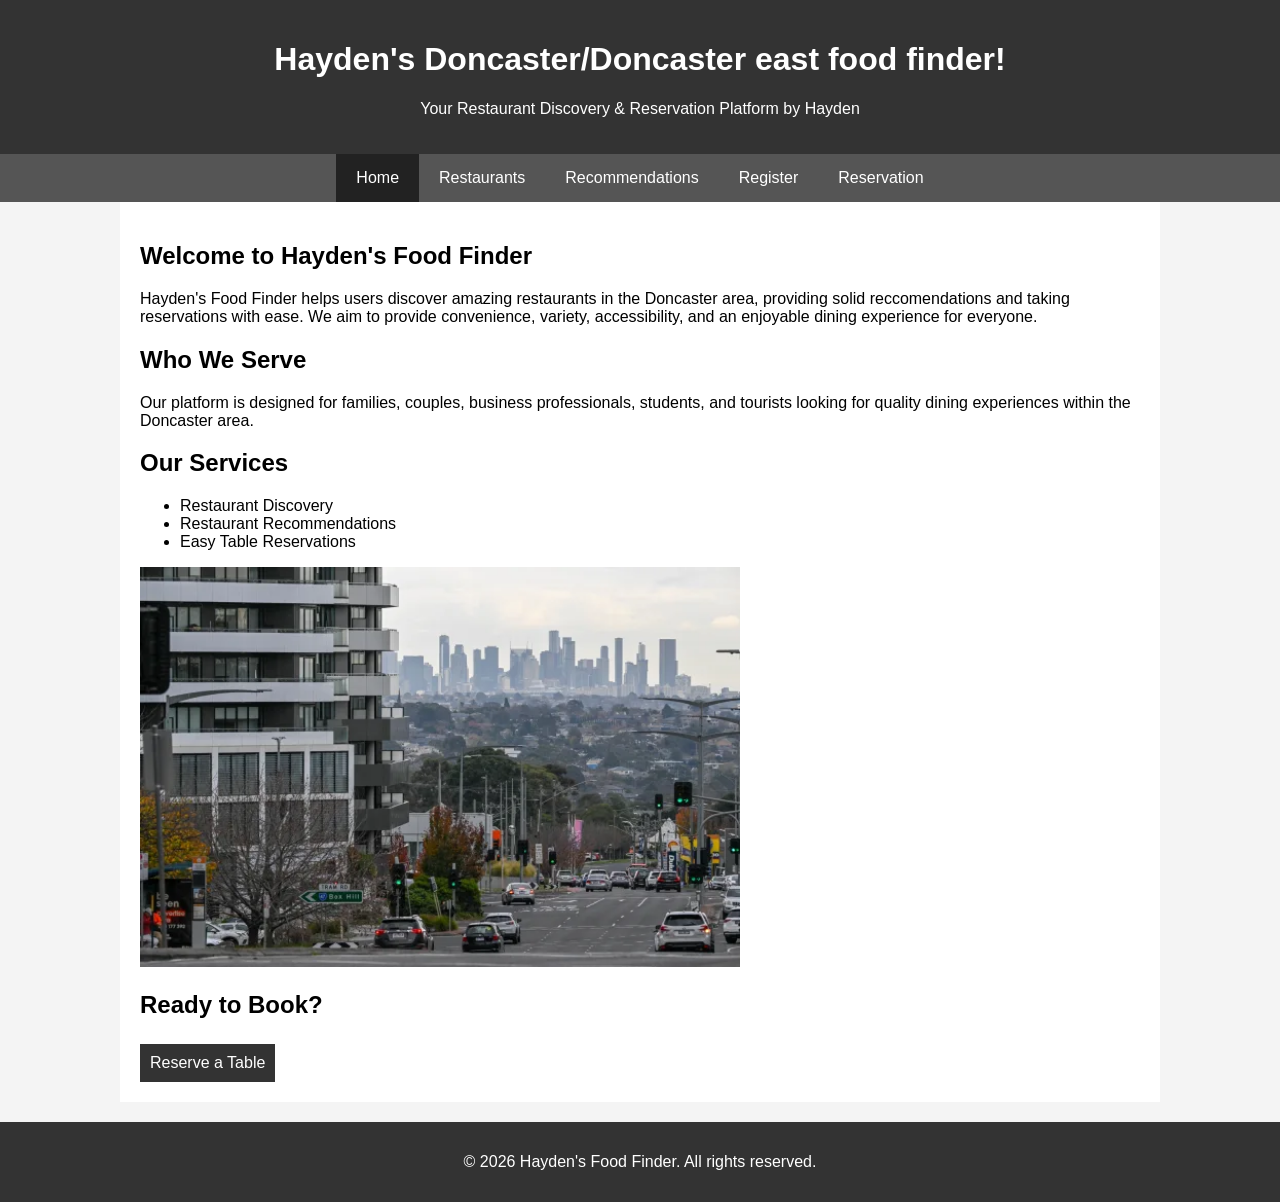
<file: index.html>
<!DOCTYPE html>
<html lang="en">
<head>
    <meta charset="UTF-8">
    <meta name="viewport" content="width=device-width, initial-scale=1.0">
    <title>Food Finder - Home</title>

    <link rel="stylesheet" href="style.css">
</head>
<body>

    <header>
        <h1>Hayden's Doncaster/Doncaster east food finder!
        </h1>
        <p>Your Restaurant Discovery & Reservation Platform by Hayden </Wbr></p>
    </header>

    <nav>
        <ul>
            <li><a href="index.html" class="active">Home</a></li>
            <li><a href="restaurants.html">Restaurants</a></li>
            <li><a href="recommend.html">Recommendations</a></li>
            <li><a href="register.html">Register</a></li>
            <li><a href="reservation.html">Reservation</a></li>
        </ul>
    </nav>

    <section>
        <h2>Welcome to Hayden's Food Finder</h2>

        <p>
            Hayden's Food Finder helps users discover amazing restaurants in the Doncaster area, providing solid reccomendations and taking reservations with ease.
            We aim to provide convenience, variety, accessibility,
            and an enjoyable dining experience for everyone.
        </p>

        <h2>Who We Serve</h2>

        <p>
            Our platform is designed for families, couples,
            business professionals, students, and tourists
            looking for quality dining experiences within the Doncaster area.
        </p>

        <h2>Our Services</h2>

        <ul>
            <li>Restaurant Discovery</li>
            <li>Restaurant Recommendations</li>
            <li>Easy Table Reservations</li>
        </ul>

        <img src="doncaster.jpeg"
             alt="Photo of doncaster/doncaster east"
             width="600">

    


        <h2>Ready to Book?</h2>

        <a href="reservation.html">
            <button>Reserve a Table</button>
        </a>

    </section>

   
    <footer>
        <p>&copy; 2026 Hayden's Food Finder. All rights reserved.</p>
    </footer>

</body>
</html>
</file>
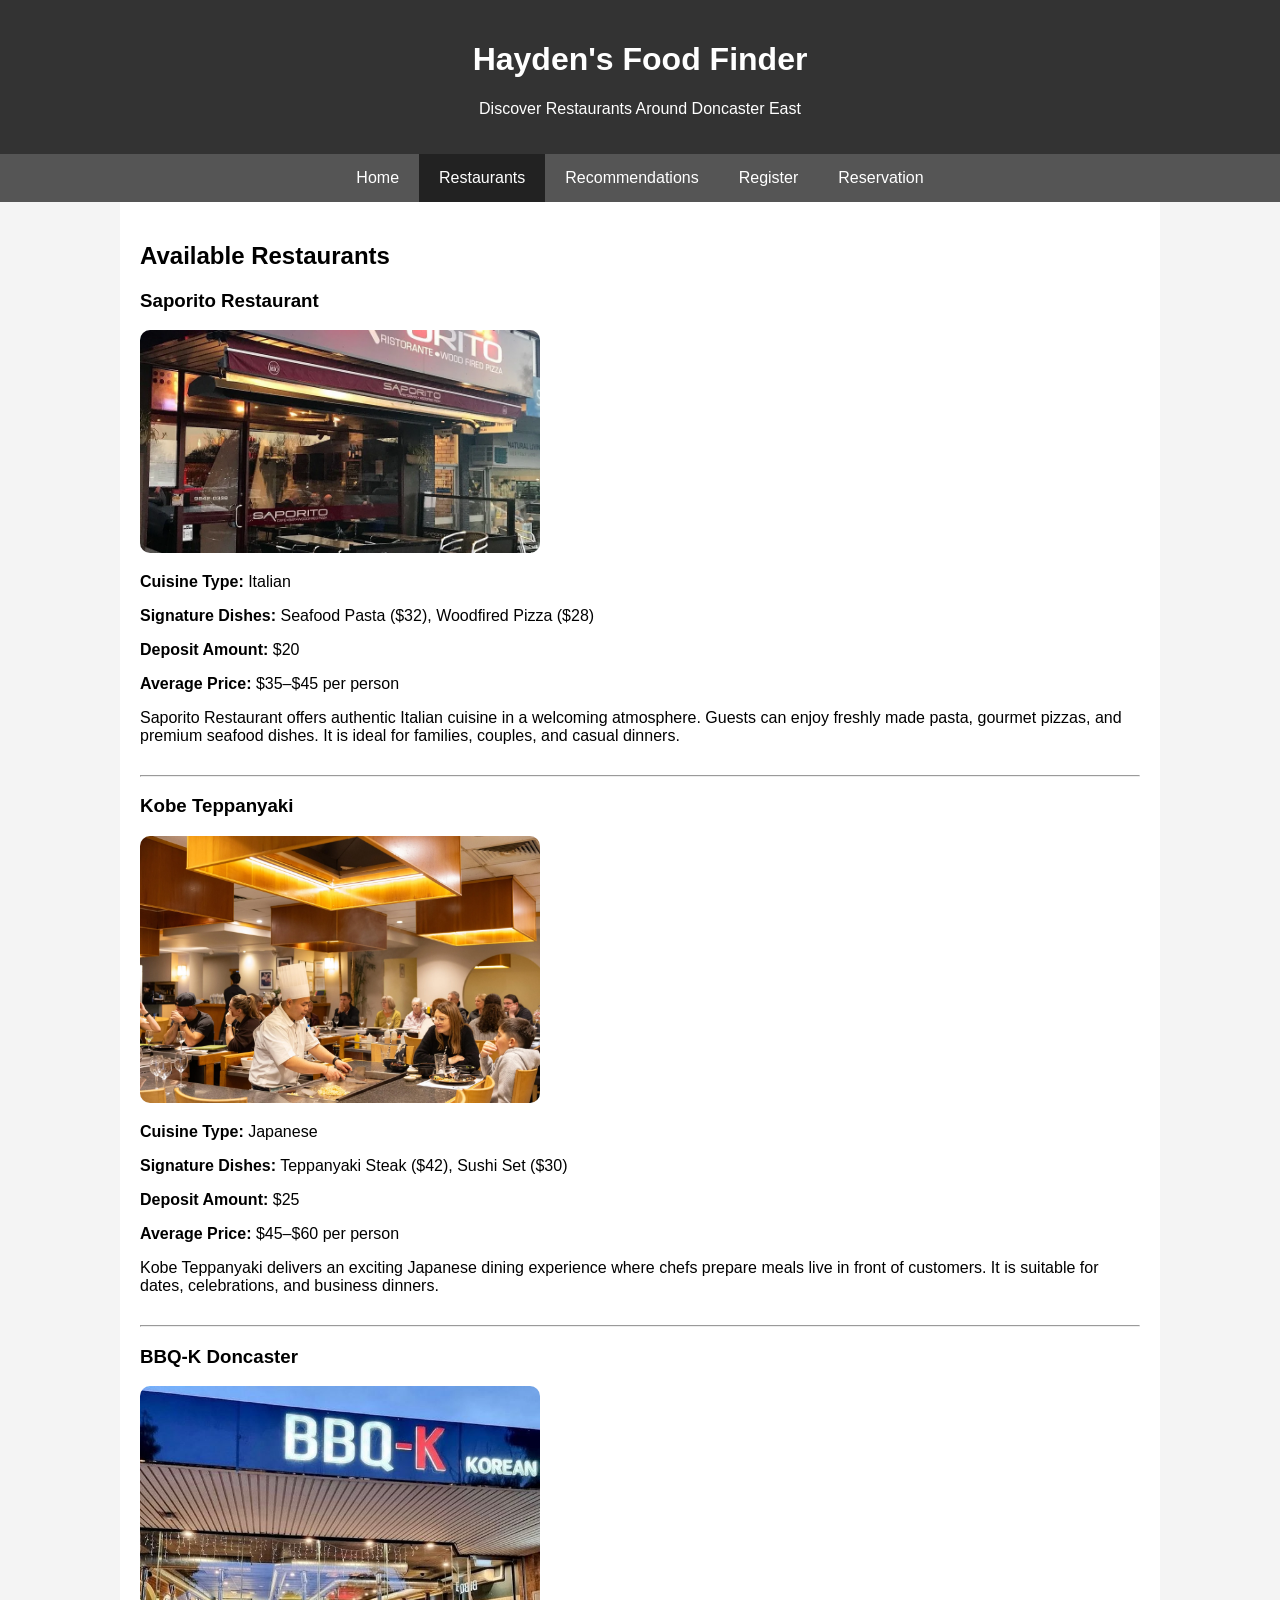
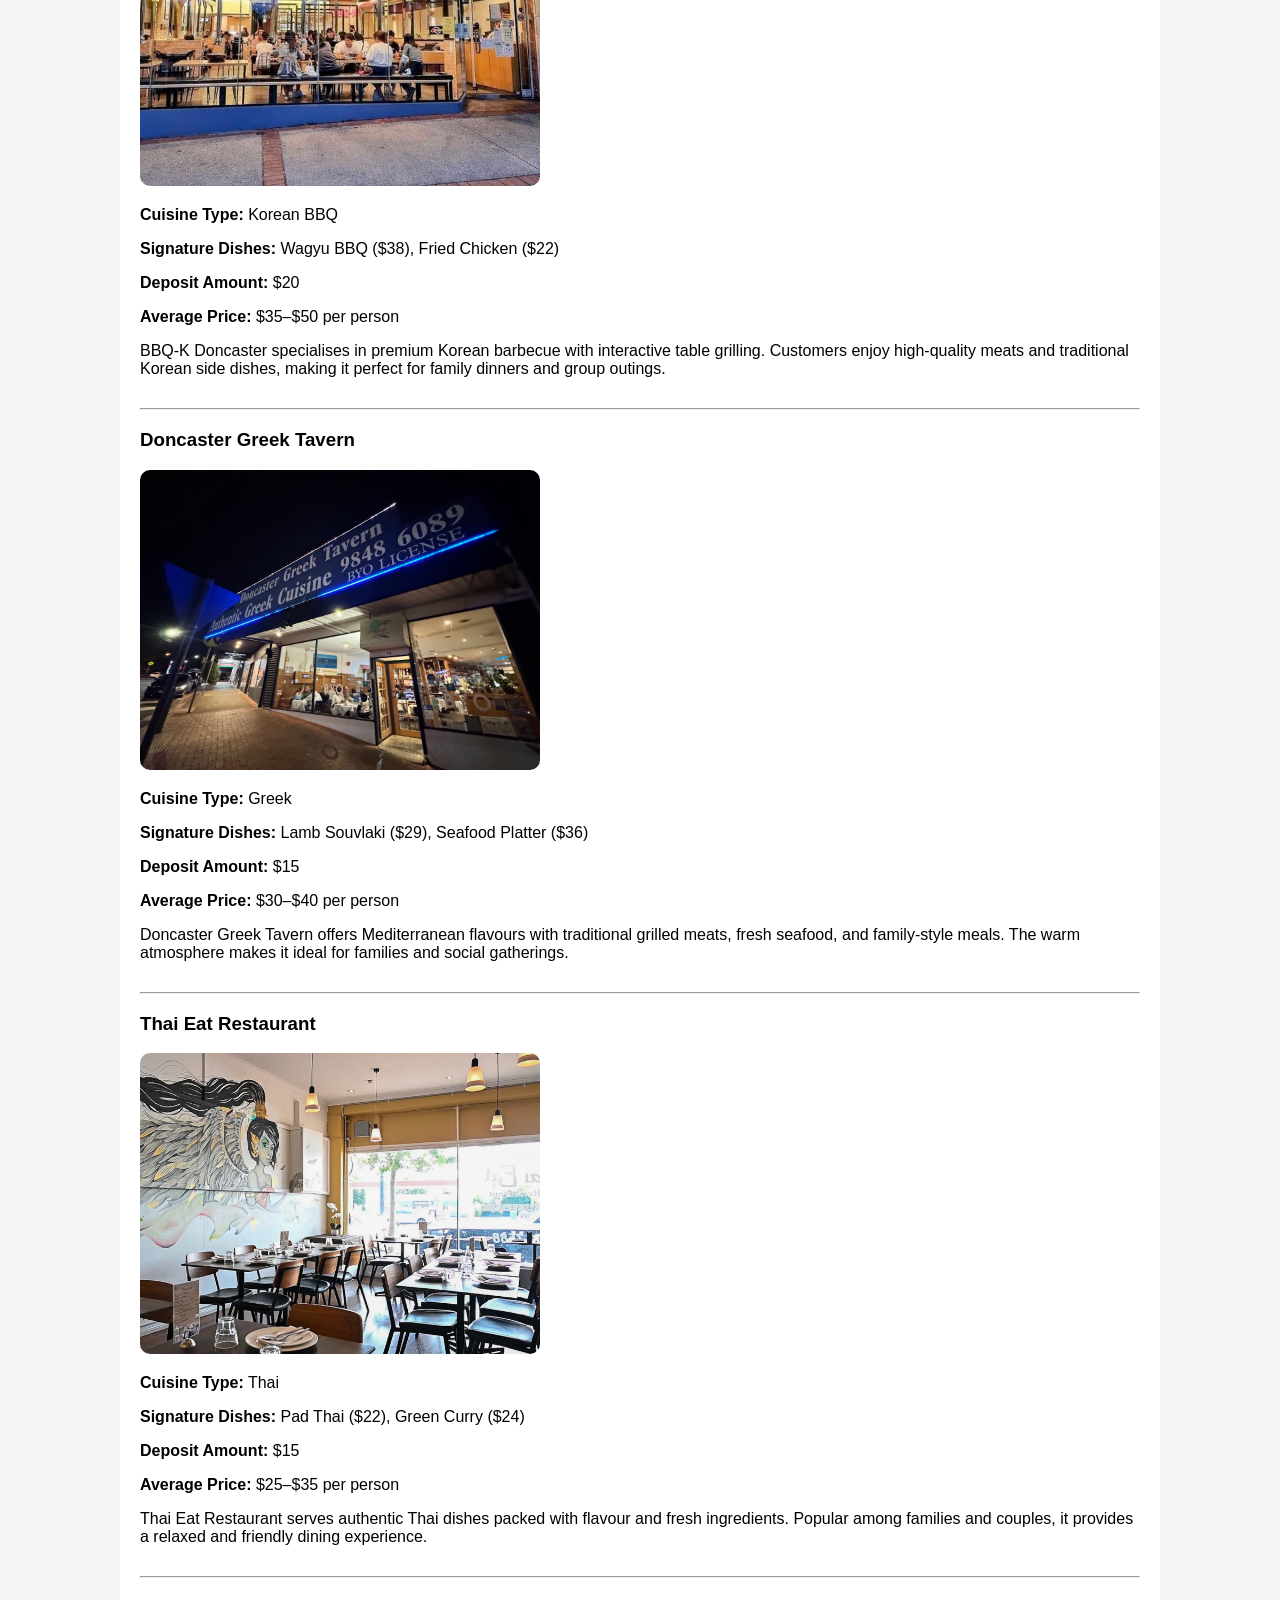
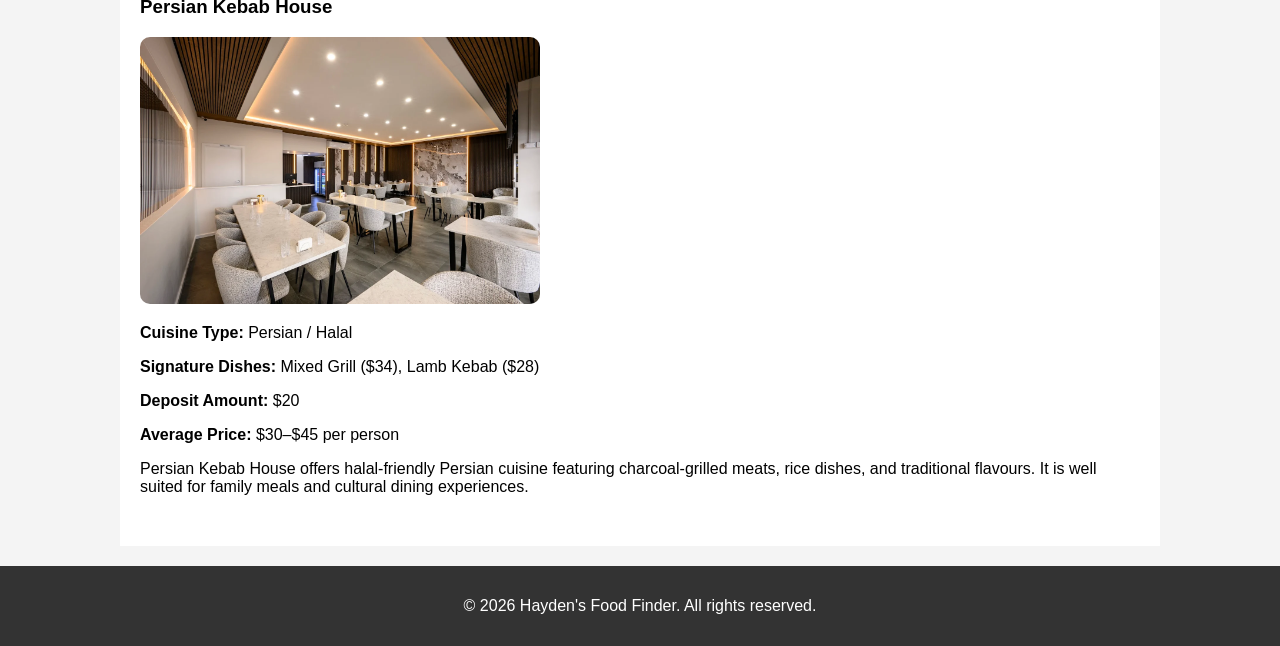
<file: restaurants.html>
<!DOCTYPE html>
<html lang="en">
<head>
    <meta charset="UTF-8">
    <meta name="viewport" content="width=device-width, initial-scale=1.0">
    <title>Restaurants - Hayden's Food Finder</title>

    <link rel="stylesheet" href="style.css">
</head>
<body>

    <header>
        <h1>Hayden's Food Finder</h1>
        <p>Discover Restaurants Around Doncaster East</p>
    </header>

    <nav>
        <ul>
            <li><a href="index.html">Home</a></li>
            <li><a href="restaurants.html" class="active">Restaurants</a></li>
            <li><a href="recommend.html">Recommendations</a></li>
            <li><a href="register.html">Register</a></li>
            <li><a href="reservation.html">Reservation</a></li>
        </ul>
    </nav>

    <section>
        <h2>Available Restaurants</h2>

        <!-- Restaurant 1 -->
        <div class="restaurant-card">
            <h3>Saporito Restaurant</h3>

            <img src="saporito.jpg"
                 alt="Italian dining restaurant"
                 width="300">

            <p><strong>Cuisine Type:</strong> Italian</p>
            <p><strong>Signature Dishes:</strong> Seafood Pasta ($32), Woodfired Pizza ($28)</p>
            <p><strong>Deposit Amount:</strong> $20</p>
            <p><strong>Average Price:</strong> $35–$45 per person</p>

            <p>
                Saporito Restaurant offers authentic Italian cuisine
                in a welcoming atmosphere. Guests can enjoy freshly
                made pasta, gourmet pizzas, and premium seafood dishes.
                It is ideal for families, couples, and casual dinners.
            </p>
        </div>

        <hr>

        <div class="restaurant-card">
            <h3>Kobe Teppanyaki</h3>

            <img src="kobe.jpg"
                 alt="Japanese teppanyaki restaurant"
                 width="300">

            <p><strong>Cuisine Type:</strong> Japanese</p>
            <p><strong>Signature Dishes:</strong> Teppanyaki Steak ($42), Sushi Set ($30)</p>
            <p><strong>Deposit Amount:</strong> $25</p>
            <p><strong>Average Price:</strong> $45–$60 per person</p>

            <p>
                Kobe Teppanyaki delivers an exciting Japanese dining
                experience where chefs prepare meals live in front of
                customers. It is suitable for dates, celebrations,
                and business dinners.
            </p>
        </div>

        <hr>

        <div class="restaurant-card">
            <h3>BBQ-K Doncaster</h3>

            <img src="bbqk.jpeg"
                 alt="Korean BBQ restaurant"
                 width="300">

            <p><strong>Cuisine Type:</strong> Korean BBQ</p>
            <p><strong>Signature Dishes:</strong> Wagyu BBQ ($38), Fried Chicken ($22)</p>
            <p><strong>Deposit Amount:</strong> $20</p>
            <p><strong>Average Price:</strong> $35–$50 per person</p>

            <p>
                BBQ-K Doncaster specialises in premium Korean barbecue
                with interactive table grilling. Customers enjoy
                high-quality meats and traditional Korean side dishes,
                making it perfect for family dinners and group outings.
            </p>
        </div>

        <hr>

        <div class="restaurant-card">
            <h3>Doncaster Greek Tavern</h3>

            <img src="greektav.jpg"
                 alt="Greek restaurant"
                 width="300">

            <p><strong>Cuisine Type:</strong> Greek</p>
            <p><strong>Signature Dishes:</strong> Lamb Souvlaki ($29), Seafood Platter ($36)</p>
            <p><strong>Deposit Amount:</strong> $15</p>
            <p><strong>Average Price:</strong> $30–$40 per person</p>

            <p>
                Doncaster Greek Tavern offers Mediterranean flavours
                with traditional grilled meats, fresh seafood, and
                family-style meals. The warm atmosphere makes it ideal
                for families and social gatherings.
            </p>
        </div>

        <hr>

        <div class="restaurant-card">
            <h3>Thai Eat Restaurant</h3>

            <img src="thaieat.jpg"
                 alt="Thai restaurant"
                 width="300">

            <p><strong>Cuisine Type:</strong> Thai</p>
            <p><strong>Signature Dishes:</strong> Pad Thai ($22), Green Curry ($24)</p>
            <p><strong>Deposit Amount:</strong> $15</p>
            <p><strong>Average Price:</strong> $25–$35 per person</p>

            <p>
                Thai Eat Restaurant serves authentic Thai dishes
                packed with flavour and fresh ingredients. Popular
                among families and couples, it provides a relaxed
                and friendly dining experience.
            </p>
        </div>

        <hr>

        <div class="restaurant-card">
            <h3>Persian Kebab House</h3>

            <img src="persiankebab.jpeg"
                 alt="Persian halal restaurant"
                 width="300">

            <p><strong>Cuisine Type:</strong> Persian / Halal</p>
            <p><strong>Signature Dishes:</strong> Mixed Grill ($34), Lamb Kebab ($28)</p>
            <p><strong>Deposit Amount:</strong> $20</p>
            <p><strong>Average Price:</strong> $30–$45 per person</p>

            <p>
                Persian Kebab House offers halal-friendly Persian
                cuisine featuring charcoal-grilled meats, rice dishes,
                and traditional flavours. It is well suited for family
                meals and cultural dining experiences.
            </p>
        </div>

    </section>

    <footer>
        <p>&copy; 2026 Hayden's Food Finder. All rights reserved.</p>
    </footer>

</body>
</html>
</file>
<file: style.css>
body {
    font-family: Arial, sans-serif;
    margin: 0;
    padding: 0;
    background-color: #f4f4f4;
}


header {
    background-color: #333;
    color: white;
    text-align: center;
    padding: 20px;
}


nav {
    background-color: #555;
}

nav ul {
    list-style: none;
    margin: 0;
    padding: 0;
    display: flex;
    justify-content: center;
}

nav li {
    margin: 0;
}

nav a {
    color: white;
    text-decoration: none;
    padding: 15px 20px;
    display: block;
}

nav a:hover {
    background-color: #777;
}

.active {
    background-color: #222;
}


section {
    padding: 20px;
    max-width: 1000px;
    margin: auto;
    background-color: white;
}

.restaurant-card {
    margin-bottom: 30px;
}

.restaurant-card img {
    width: 100%;
    max-width: 400px;
    border-radius: 10px;
}

form {
    display: flex;
    flex-direction: column;
}

input,
select,
textarea,
button {
    padding: 10px;
    margin-top: 5px;
    font-size: 16px;
}

button {
    background-color: #333;
    color: white;
    border: none;
    cursor: pointer;
}

button:hover {
    background-color: #555;
}

#registerError,
#reservationError {
    color: red;
    font-weight: bold;
}

footer {
    text-align: center;
    background-color: #333;
    color: white;
    padding: 15px;
    margin-top: 20px;
}

@media screen and (max-width: 1023px) {
    nav ul {
        flex-direction: column;
        text-align: center;
    }
}

@media screen and (max-width: 767px) {

    body {
        font-size: 14px;
    }

    img {
        width: 100%;
    }

    nav ul {
        flex-direction: column;
    }
}
</file>
